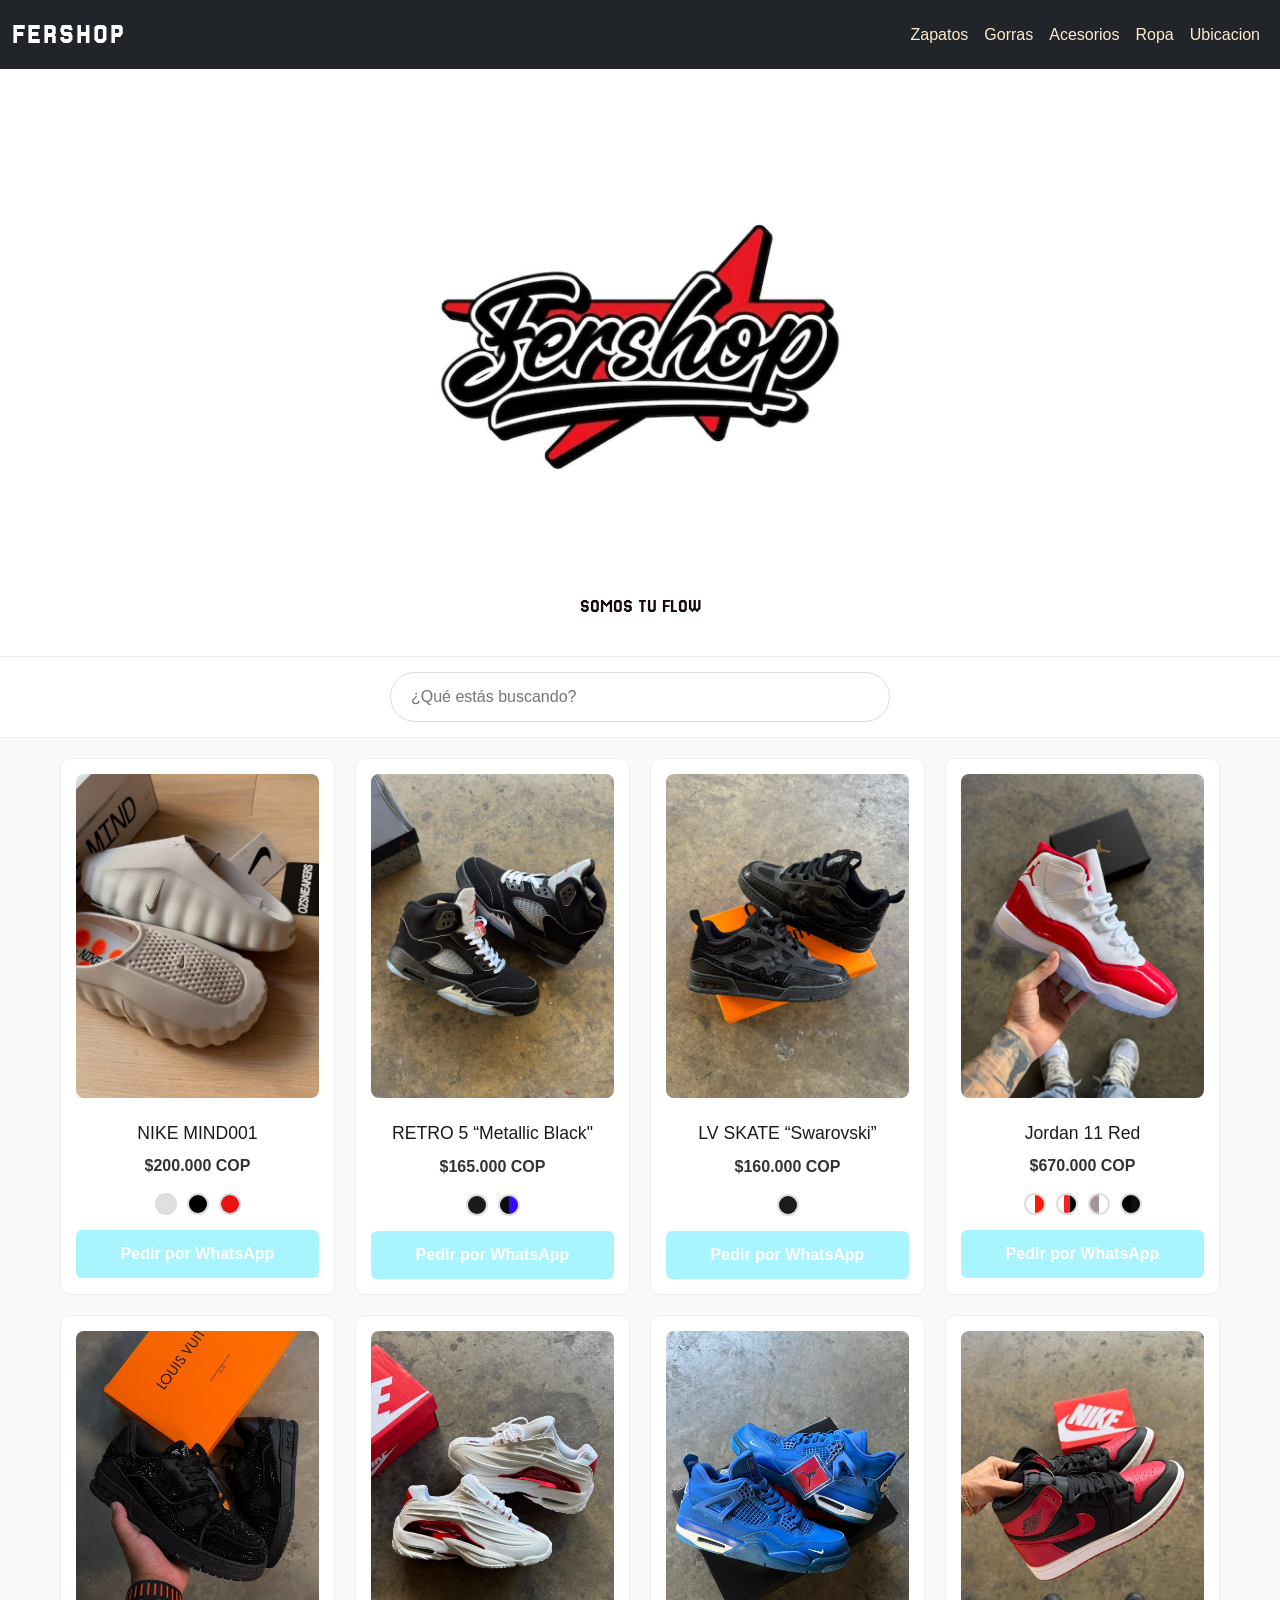
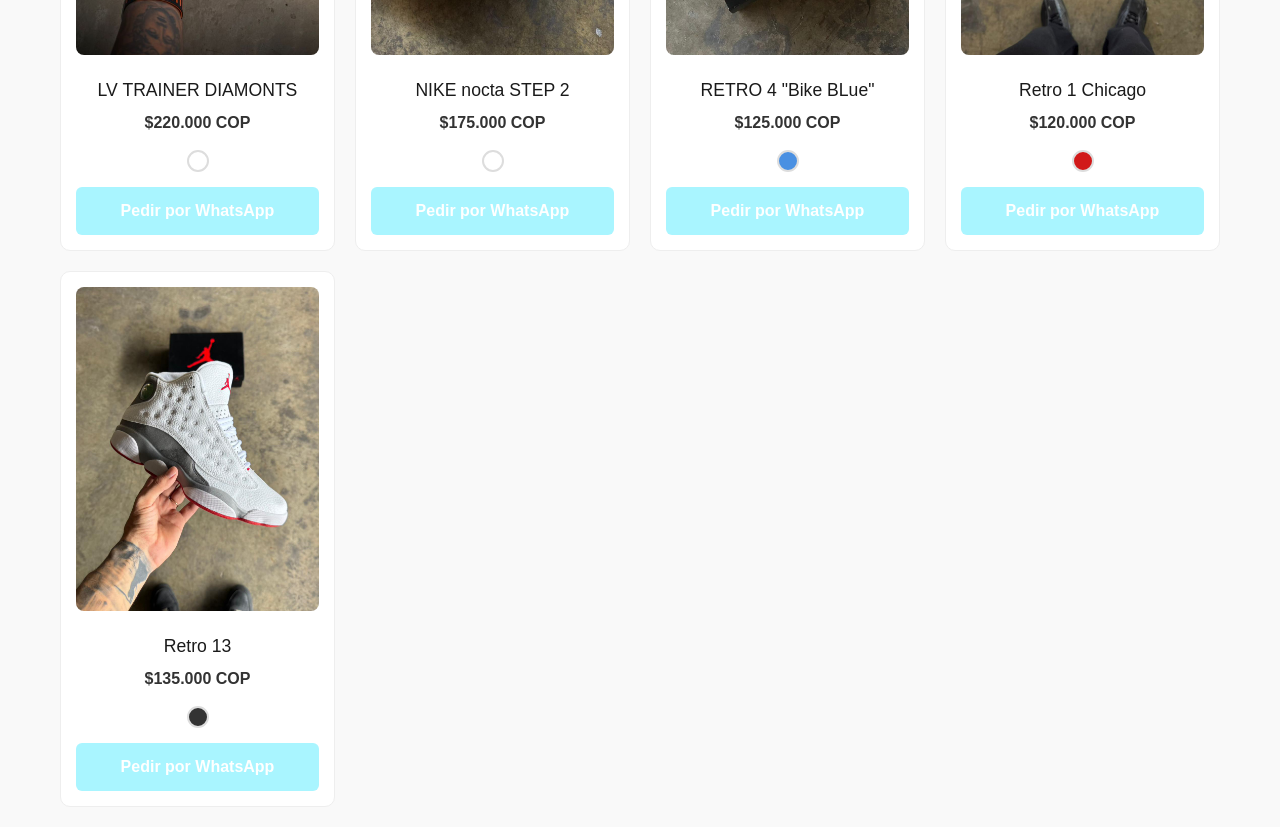
<file: index.html>
<!DOCTYPE html>
<html lang="es">
<head>
    <link href="https://cdn.jsdelivr.net/npm/bootstrap@5.3.3/dist/css/bootstrap.min.css" rel="stylesheet" integrity="sha384-QWTKZyjpPEjISv5WaRU9OFeRpok6YctnYmDr5pNlyT2bRjXh0JMhjY6hW+ALEwIH" crossorigin="anonymous">
    <link href="https://fonts.googleapis.com/css2?family=Jersey+25&display=swap" rel="stylesheet">
    <meta charset="UTF-8">
    <meta name="viewport" content="width=device-width, initial-scale=1.0">
    <title>Catálogo | Tu Empresa</title>
    <link rel="stylesheet" href="style.css">
    
    <style>
        .contenedor-colores {
            display: flex;
            justify-content: center;
            gap: 10px;
            margin-bottom: 15px;
        }
        .circulo {
            width: 22px;
            height: 22px;
            border-radius: 50%;
            cursor: pointer;
            border: 2px solid #ddd;
            transition: transform 0.2s;
        }
        .circulo:hover {
            transform: scale(1.2);
        }
    </style>
</head>
<body>
<nav class="navbar navbar-expand navbar-dark bg-dark sticky-top">
  <div class="container-fluid">
    <a class="navbar-brand fuente-especial" href="#" style="color: rgb(255, 255, 255); font-size: 1.8rem; letter-spacing: 2px;">FERSHOP</a>
    
    <button class="navbar-toggler" type="button" data-bs-toggle="collapse" data-bs-target="#navbarNav" aria-controls="navbarNav" aria-expanded="false" aria-label="Toggle navigation">
      <span class="navbar-toggler-icon"></span>
    </button>

    <div class="collapse navbar-collapse" id="navbarNav">
      <ul class="navbar-nav ms-auto">
        <li class="nav-item">
          <a class="nav-link active" style="color: blanchedalmond;" href="index.html">Zapatos</a>
        </li>
        <li class="nav-item">
          <a class="nav-link" style="color: blanchedalmond;" href="gorras.html">Gorras</a>
        </li>
        <li class="nav-item">
          <a class="nav-link" style="color: blanchedalmond;" href="accesorios.html">Acesorios</a>
        </li>
        <li class="nav-item">
          <a class="nav-link" style="color: blanchedalmond;" href="ropa.html">Ropa</a>
        </li>
        <li class="nav-item">
          <a class="nav-link" style="color: blanchedalmond;" href="mapa.html">Ubicacion</a>
        </li>
      </ul>
    </div>
  </div>
</nav>
    <header>
        <img style="width: 40%; height: auto;" src="imagen/logofershop.jfif" alt="NIKE mine">
        <h2 class="fuente-especial">SOMOS TU FLOW</h2>
    </header>

    <div id="Zapatos" class="category-divider search-container">
        <input type="text" id="product-search" placeholder="¿Qué estás buscando?">
    </div>

    <main class="product-grid" id="grid">
        <div class="product-card">
            <img src="imagen/nikemine.jpeg" id="img-nike-mind" alt="NIKE mine">
            <h3>NIKE MIND001</h3>
            <p class="price"> $200.000 COP </p>
            
            <div class="contenedor-colores">
                <span class="circulo" style="background-color: #e0e0e0;" onclick="cambiarColor('img-nike-mind', 'imagen/nikemine.jpeg')"></span>
                <span class="circulo" style="background-color: #000000;" onclick="cambiarColor('img-nike-mind', 'imagen/mine negras.jpeg')"></span>
                <span class="circulo" style="background-color: #e71414;" onclick="cambiarColor('img-nike-mind', 'imagen/mine-roja.jfif')"></span>
            </div>
            
            <button class="buy-btn" data-product="Nike Air Max Retro" data-price="$290.000">Pedir por WhatsApp</button>
        </div>

        <div class="product-card">
            <img src="imagen/retro 5.jpeg" id="img-retro5" alt="Retro 5">
            <h3>RETRO 5 “Metallic Black"</h3>
            <p class="price">$165.000 COP</p>
            
            <div class="contenedor-colores">
                <span class="circulo" style="background-color: #1a1a1a;" onclick="cambiarColor('img-retro5', 'imagen/retro 5.jpeg')"></span>
                <span class="circulo" style="background: linear-gradient(90deg, #090d11 50%, #3508fd 50%);" onclick="cambiarColor('img-retro5', 'imagen/retr5.jpeg')"></span>
            </div>
            
            <button class="buy-btn" data-product="Adidas Forum Low" data-price="$310.000">Pedir por WhatsApp</button>
        </div>

        <div class="product-card">
            <img src="imagen/lv skate.jpeg" id="img-lv-skate" alt="Producto 3">
            <h3>LV SKATE “Swarovski”</h3>
            <p class="price">$160.000 COP</p>
            
            <div class="contenedor-colores">
                <span class="circulo" style="background-color: #1c1c1c;" onclick="cambiarColor('img-lv-skate', 'imagen/lv skate.jpeg')"></span>
                
            </div>
            
            <button class="buy-btn" data-product="Jordan 1 Mid Green" data-price="$350.000">Pedir por WhatsApp</button>
        </div>

<div class="product-card">
    <img src="imagen/jordan-11.jpeg" id="img-jordan11" alt="Producto 3">
    <h3>Jordan 11 Red</h3>
    <p class="price">$670.000 COP</p>
    
    <div class="contenedor-colores">
        <span class="circulo" style="background: linear-gradient(90deg, #ffffff 50%, #fd1808 50%);" onclick="cambiarColor('img-jordan11', 'imagen/jordan-11.jpeg')"></span>

        <span class="circulo" style="background: linear-gradient(90deg, #ffffff 33.33%, #f12525 33.33%, #f12525 66.66%, #050202 66.66%);" onclick="cambiarColor('img-jordan11', 'imagen/retro11brn.jpeg')"></span>
        <span class="circulo" style="background: linear-gradient(90deg, #a39595 50%, white 50%);" onclick="cambiarColor('img-jordan11', 'imagen/retro11g.jpeg')"></span>
        <span class="circulo" style="background: linear-gradient(90deg, #000000 50%, #130e0d 50%);" onclick="cambiarColor('img-jordan11', 'imagen/retro11ne.jpeg')"></span>
    </div>
    
    <button class="buy-btn" data-product="Jordan 1 Mid Green" data-price="$350.000">Pedir por WhatsApp</button>
</div>

        <div class="product-card">
            <img src="imagen/LVTRAINE.jpeg" id="img-lv-trainer" alt="Jordan Retro 5">
            <h3>LV TRAINER DIAMONTS</h3>
            <p class="price">$220.000 COP</p>
            
            <div class="contenedor-colores">
                <span class="circulo" style="background-color: #ffffff;" onclick="cambiarColor('img-lv-trainer', 'imagen/LVTRAINE.jpeg')"></span>
            </div>
            
            <button class="buy-btn" data-product="Jordan Retro 5" data-price="$450.000">Pedir por WhatsApp</button>
        </div>

        <div class="product-card">
            <img src="imagen/nikenocta.jpeg" id="img-nocta" alt="Jordan Retro 5">
            <h3>NIKE nocta STEP 2</h3>
            <p class="price">$175.000 COP</p>
            
            <div class="contenedor-colores">
                <span class="circulo" style="background-color: #ffffff;" onclick="cambiarColor('img-nocta', 'imagen/nikenocta.jpeg')"></span>
            </div>
            
            <button class="buy-btn" data-product="Jordan Retro 5" data-price="$450.000">Pedir por WhatsApp</button>
        </div>

        <div class="product-card">
            <img src="imagen/retro4.jpeg" id="img-retro4" alt="Jordan Retro 5">
            <h3>RETRO 4 "Bike BLue"</h3>
            <p class="price">$125.000 COP</p>
            
            <div class="contenedor-colores">
                <span class="circulo" style="background-color: #4a90e2;" onclick="cambiarColor('img-retro4', 'imagen/retro4.jpeg')"></span>
            </div>
            
            <button class="buy-btn" data-product="Jordan Retro 5" data-price="$450.000">Pedir por WhatsApp</button>
        </div>

        <div class="product-card">
            <img src="imagen/retro1.jpeg" id="img-retro1" alt="Jordan Retro 5">
            <h3>Retro 1 Chicago</h3>
            <p class="price">$120.000 COP</p>
            
            <div class="contenedor-colores">
                <span class="circulo" style="background-color: #d11919;" onclick="cambiarColor('img-retro1', 'imagen/retro1.jpeg')"></span>
            </div>
            
            <button class="buy-btn" data-product="Jordan Retro 5" data-price="$450.000">Pedir por WhatsApp</button>
        </div>

        <div class="product-card">
            <img src="imagen/Retro 13.jpeg" id="img-retro13" alt="Jordan Retro 13">
            <h3>Retro 13</h3>
            <p class="price">$135.000 COP</p>
            
            <div class="contenedor-colores">
                <span class="circulo" style="background-color: #333333;" onclick="cambiarColor('img-retro13', 'imagen/Retro 13.jpeg')"></span>
            </div>
            
            <button class="buy-btn" data-product="Jordan Retro 5" data-price="$450.000">Pedir por WhatsApp</button>
        </div>
    </main>

    <script src="script.js"></script>

    <script>
        function cambiarColor(idDelContenedorImg, rutaNuevaImagen) {
            document.getElementById(idDelContenedorImg).src = rutaNuevaImagen;
        }
    </script>
</body>
</html>
</file>
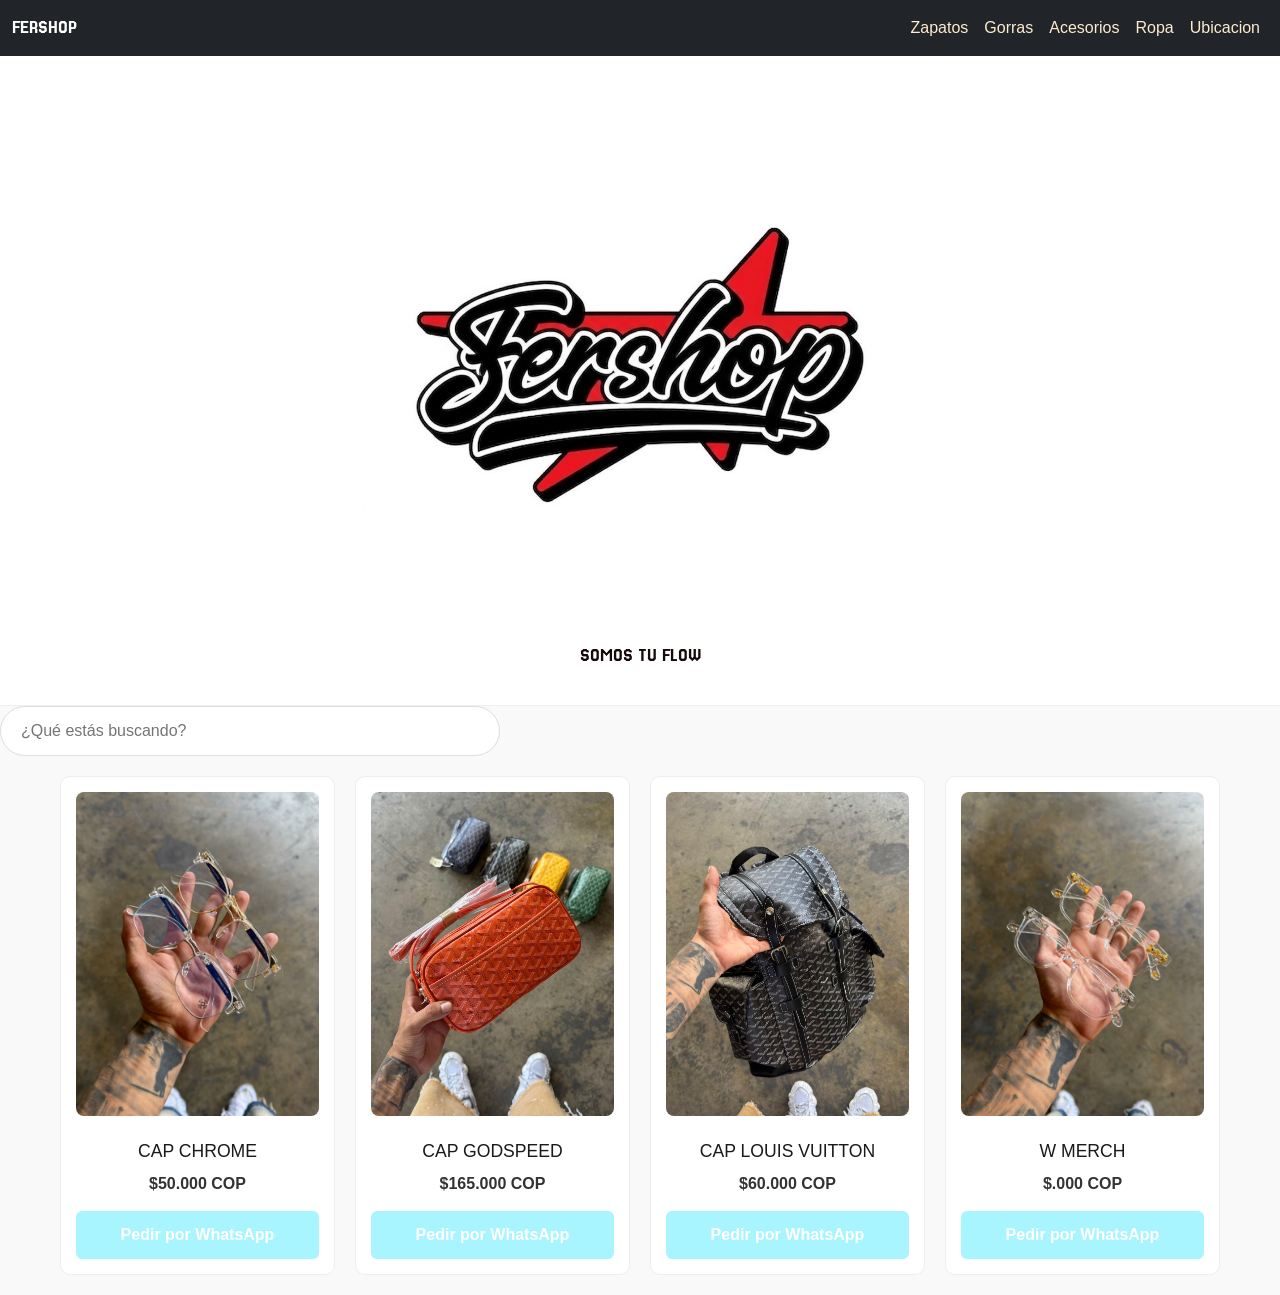
<file: accesorios.html>
<!DOCTYPE html>
<html lang="en">
<head>
     <link href="https://cdn.jsdelivr.net/npm/bootstrap@5.3.3/dist/css/bootstrap.min.css" rel="stylesheet" integrity="sha384-QWTKZyjpPEjISv5WaRU9OFeRpok6YctnYmDr5pNlyT2bRjXh0JMhjY6hW+ALEwIH" crossorigin="anonymous">
    <link href="https://fonts.googleapis.com/css2?family=Jersey+25&display=swap" rel="stylesheet">
    <meta charset="UTF-8">
    <meta name="viewport" content="width=device-width, initial-scale=1.0">
    <title>Catálogo | Tu Empresa</title>
    <link rel="stylesheet" href="style.css">
</head>
<body>
    <nav  class="navbar navbar-expand navbar-dark bg-dark sticky-top">
  <div class="container-fluid">
    <a class="navbar-brand fuente-especial" href="#" style="color: white;" style="font-size: 1.8rem; letter-spacing: 2px;">FERSHOP</a>
    
    <button class="navbar-toggler" type="button" data-bs-toggle="collapse" data-bs-target="#navbarNav" aria-controls="navbarNav" aria-expanded="false" aria-label="Toggle navigation">
      <span class="navbar-toggler-icon"></span>
    </button>

    <div class="collapse navbar-collapse" id="navbarNav">
      <ul class="navbar-nav ms-auto">
        <li class="nav-item">
          <a class="nav-link active" style="color: blanchedalmond;" href="index.html">Zapatos</a>
        </li>
        <li class="nav-item">
          <a class="nav-link" style="color: blanchedalmond;" href="gorras.html">Gorras</a>
        </li>
        <li class="nav-item">
          <a class="nav-link" style="color: blanchedalmond;" href="#bolsos">Acesorios</a>
        </li>
        <li class="nav-item">
          <a class="nav-link" style="color: blanchedalmond;" href="ropa.html">Ropa</a>
        </li>
        <li class="nav-item">
          <a class="nav-link" style="color: blanchedalmond;" href="mapa.html">Ubicacion</a>
        </li>
      </ul>
    </div>
  </div>
</nav>
    <header>
        <img style="width: 45%; height: auto;" src="imagen/logofershop.jfif" alt="NIKE mine">
        <h2 class="fuente-especial">SOMOS TU FLOW</h2>
    </header>

    <div id="Zapatos" class="category-divider" class="search-container">
        <input type="text" id="product-search" placeholder="¿Qué estás buscando?">
    </div>

    <main class="product-grid" id="grid">
         <div class="product-card">
            <img src="accesorios/WhatsApp Image 2026-05-08 at 1.11.13 PM.jpeg" alt="NIKE mine">
            <h3>CAP CHROME</h3>
            <p class="price"> $50.000 COP </p>
            <button class="buy-btn" data-product="Nike Air Max Retro" data-price="$290.000">Pedir por WhatsApp</button>
        </div>

        <div class="product-card">
            <img src="accesorios/WhatsApp Image 2026-05-27 at 2.22.32 PM.jpeg" alt="Retro 5">
            <h3>CAP GODSPEED</h3>
            <p class="price">$165.000 COP</p>
            <button class="buy-btn" data-product="Adidas Forum Low" data-price="$310.000">Pedir por WhatsApp</button>
        </div>

        <div class="product-card">
            <img  src="accesorios/bolso grande.jpeg" alt="Producto 3">
            <h3>CAP LOUIS VUITTON</h3>
            <p class="price">$60.000 COP</p>
            <button class="buy-btn" data-product="Jordan 1 Mid Green" data-price="$350.000">Pedir por WhatsApp</button>
        </div>
        <div class="product-card">
            <img src="accesorios/WhatsApp Image 2026-05-08 at 1.11.12 PM.jpeg" alt="Producto 3">
            <h3>W MERCH</h3>
            <p class="price">$.000 COP</p>
            <button class="buy-btn" data-product="Jordan 1 Mid Green" data-price="$350.000">Pedir por WhatsApp</button>
        </div>
        
    </main>

    <script src="script.js"></script>
    
</body>
</html>
</file>
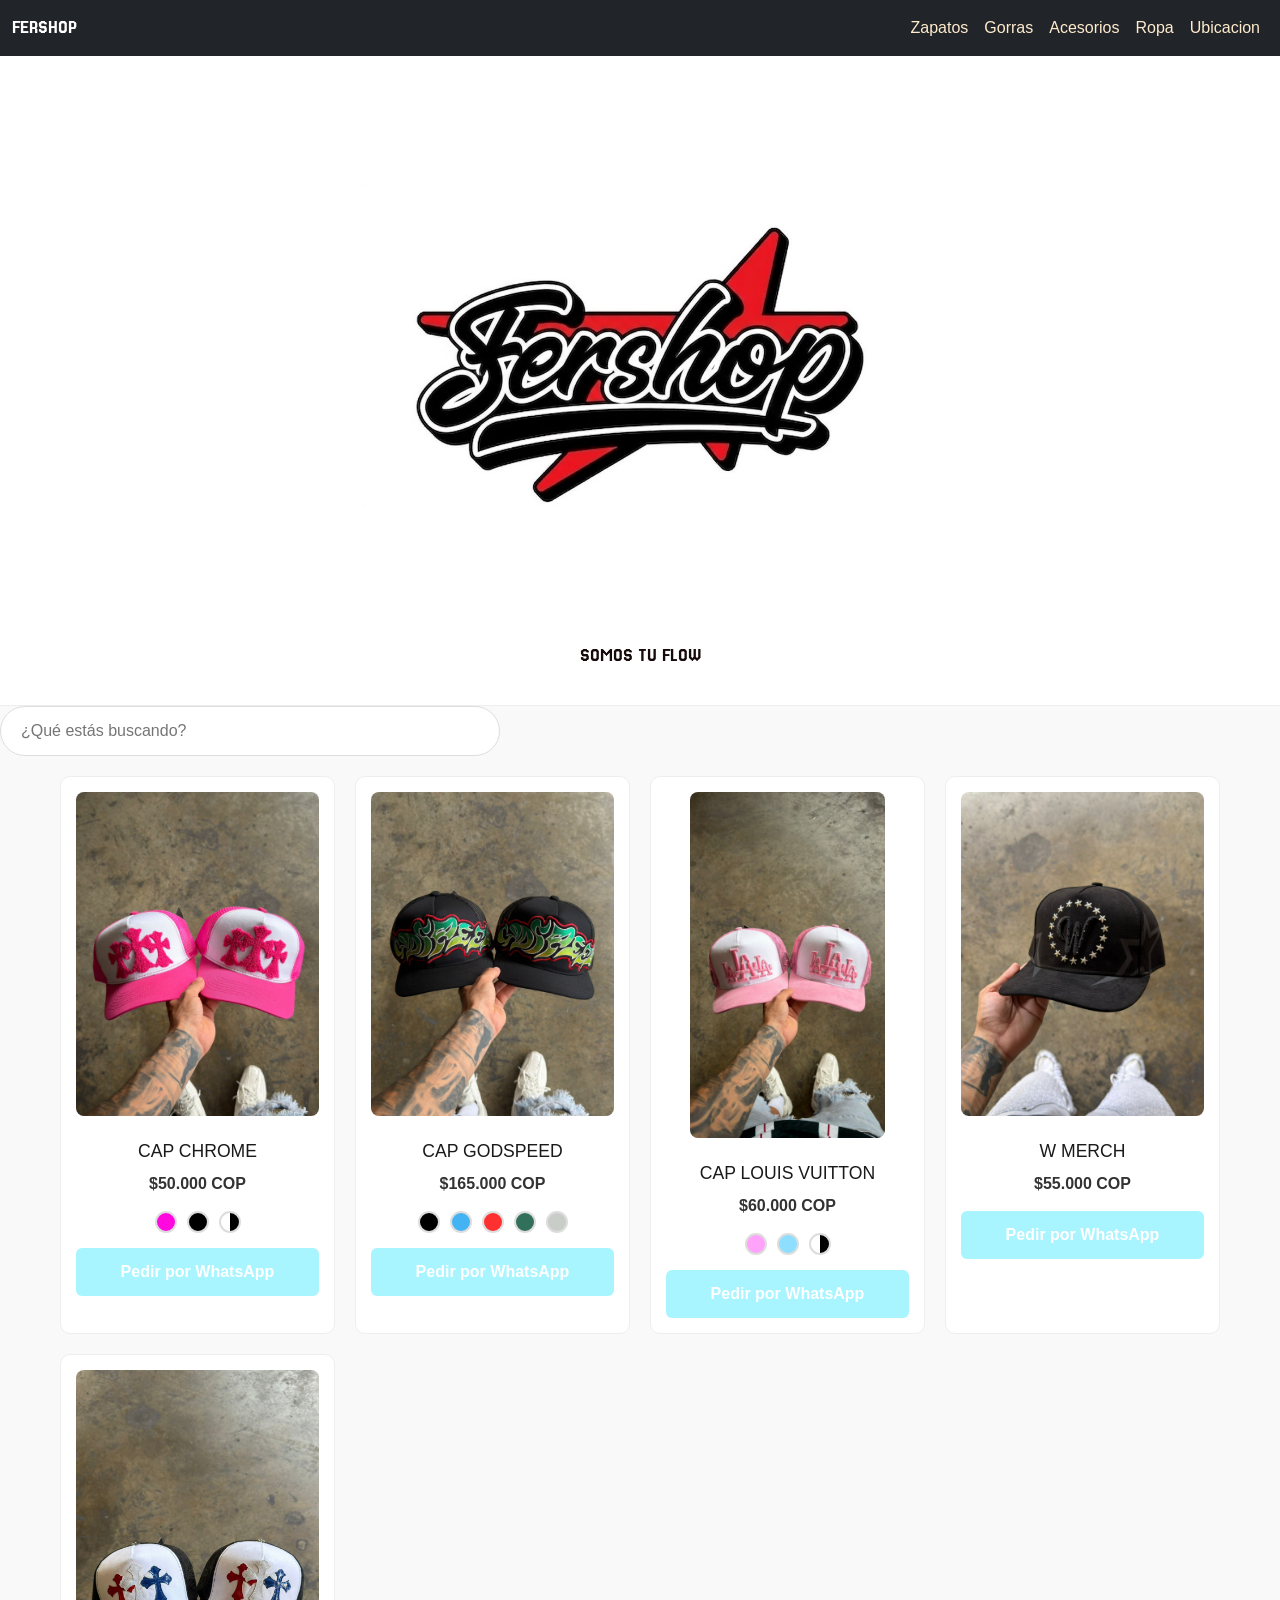
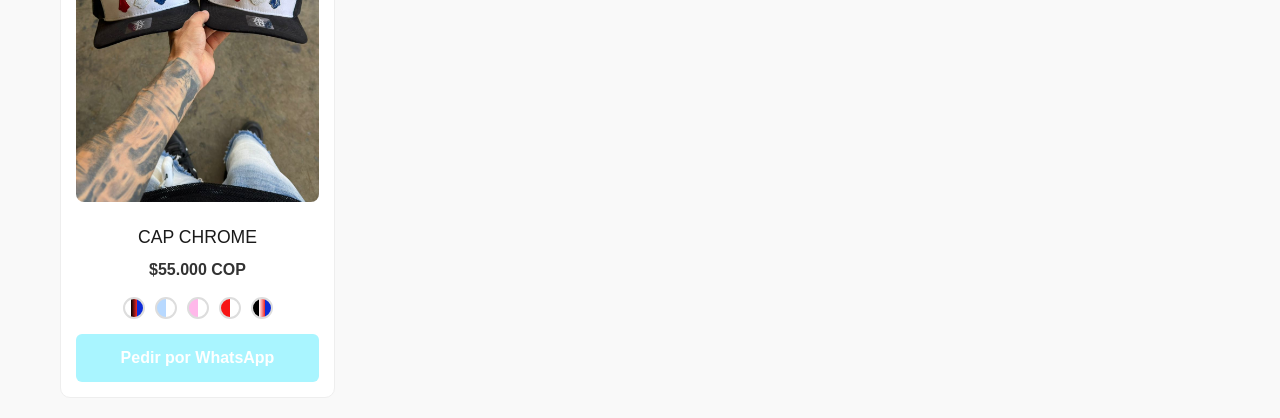
<file: gorras.html>
<!DOCTYPE html>
<html lang="en">
<head>
     <link href="https://cdn.jsdelivr.net/npm/bootstrap@5.3.3/dist/css/bootstrap.min.css" rel="stylesheet" integrity="sha384-QWTKZyjpPEjISv5WaRU9OFeRpok6YctnYmDr5pNlyT2bRjXh0JMhjY6hW+ALEwIH" crossorigin="anonymous">
    <link href="https://fonts.googleapis.com/css2?family=Jersey+25&display=swap" rel="stylesheet">
    <meta charset="UTF-8">
    <meta name="viewport" content="width=device-width, initial-scale=1.0">
    <title>Catálogo | Tu Empresa</title>
    <link rel="stylesheet" href="style.css">
    <style>
        .contenedor-colores {
            display: flex;
            justify-content: center;
            gap: 10px;
            margin-bottom: 15px;
        }
        .circulo {
            width: 22px;
            height: 22px;
            border-radius: 50%;
            cursor: pointer;
            border: 2px solid #ddd;
            transition: transform 0.2s;
        }
        .circulo:hover {
            transform: scale(1.2);
        }
    </style>
</head>
<body>
    <nav  class="navbar navbar-expand navbar-dark bg-dark sticky-top">
  <div class="container-fluid">
    <a class="navbar-brand fuente-especial" href="#" style="color: white;" style="font-size: 1.8rem; letter-spacing: 2px;">FERSHOP</a>
    
    <button class="navbar-toggler" type="button" data-bs-toggle="collapse" data-bs-target="#navbarNav" aria-controls="navbarNav" aria-expanded="false" aria-label="Toggle navigation">
      <span class="navbar-toggler-icon"></span>
    </button>

    <div class="collapse navbar-collapse" id="navbarNav">
      <ul class="navbar-nav ms-auto">
        <li class="nav-item">
          <a class="nav-link active" style="color: blanchedalmond;" href="index.html">Zapatos</a>
        </li>
        <li class="nav-item">
          <a class="nav-link" style="color: blanchedalmond;" href="gorras.html">Gorras</a>
        </li>
        <li class="nav-item">
          <a class="nav-link" style="color: blanchedalmond;" href="accesorios.html">Acesorios</a>
        </li>
        <li class="nav-item">
          <a class="nav-link" style="color: blanchedalmond;" href="ropa.html">Ropa</a>
        </li>
        <li class="nav-item">
          <a class="nav-link" style="color: blanchedalmond;" href="mapa.html">Ubicacion</a>
        </li>
      </ul>
    </div>
  </div>
</nav>
    <header>
        <img style="width: 45%; height: auto;" src="imagen/logofershop.jfif" alt="NIKE mine">
        <h2 class="fuente-especial">SOMOS TU FLOW</h2>
    </header>

    <div id="Zapatos" class="category-divider" class="search-container">
        <input type="text" id="product-search" placeholder="¿Qué estás buscando?">
    </div>

    <main class="product-grid" id="grid">
         <div class="product-card">
            <img src="gorras/CAP CHROME.jpeg" id="img-chrome" alt="NIKE mine">
            <h3>CAP CHROME</h3>
            <p class="price"> $50.000 COP </p>
            <div class="contenedor-colores">
            <span class="circulo" style="background-color: #ff09de;" onclick="cambiarColor('img-chrome', 'gorras/CAP CHROME.jpeg')"></span>
            <span class="circulo" style="background-color: #000000;" onclick="cambiarColor('img-chrome', 'gorras/CRUHOMENE.jpeg')"></span>
            <span class="circulo" style="background: linear-gradient(90deg, #ffffff 50%, #000000 50%);" onclick="cambiarColor('img-chrome', 'gorras/CHBN.jpeg')"></span>
            </div>
            <button class="buy-btn" data-product="Nike Air Max Retro" data-price="$290.000">Pedir por WhatsApp</button>
        </div>

        <div class="product-card">
            <img src="gorras/CAP GODSPEED.jpeg" id="img-godspeed" alt="Retro 5">
            <h3>CAP GODSPEED</h3>
            <p class="price">$165.000 COP</p>
            <div class="contenedor-colores">
                <span class="circulo" style="background-color: #000000;" onclick="cambiarColor('img-godspeed', 'gorras/CAP GODSPEED.jpeg')"></span>
                <span class="circulo" style="background-color: #44b3f3;" onclick="cambiarColor('img-godspeed', 'gorras/GOSPEEDAZUL.jpeg')"></span>
                <span class="circulo" style="background-color: #ff3030;" onclick="cambiarColor('img-godspeed', 'gorras/GODSPER.jpeg')"></span>
                <span class="circulo" style="background-color: #32705b;" onclick="cambiarColor('img-godspeed', 'gorras/GOOSPEDVER.jpeg')"></span>
                <span class="circulo" style="background-color: #c0c4bfda;" onclick="cambiarColor('img-godspeed', 'gorras/GOOSPEEDGREY.jpeg')"></span>
            </div>
            <button class="buy-btn" data-product="Adidas Forum Low" data-price="$310.000">Pedir por WhatsApp</button>
        </div>

        <div class="product-card">
            <img style="width: 80%; max-width: 450px; " id="img-lous" src="gorras/CAP LOUIS VUITTON.jpeg" alt="Producto 3">
            <h3>CAP LOUIS VUITTON</h3>
            <p class="price">$60.000 COP</p>
            <div class="contenedor-colores">
            <span class="circulo" style="background-color: #ffa3fa;" onclick="cambiarColor('img-lous', 'gorras/CAP LOUIS VUITTON.jpeg')"></span>
            <span class="circulo" style="background-color: #8edfff;" onclick="cambiarColor('img-lous', 'gorras/lousAZ.jpeg')"></span>
            <span class="circulo" style="background: linear-gradient(90deg, #ffffff 50%, #000000 50%);" onclick="cambiarColor('img-lous', 'gorras/LOUS.jpeg')"></span>
            </div>
            <button class="buy-btn" data-product="Jordan 1 Mid Green" data-price="$350.000">Pedir por WhatsApp</button>
        </div>
        <div class="product-card">
            <img src="gorras/W MERCH.jpeg" alt="Producto 3">
            <h3>W MERCH</h3>
            <p class="price">$55.000 COP</p>
            <button class="buy-btn" data-product="Jordan 1 Mid Green" data-price="$350.000">Pedir por WhatsApp</button>
        </div>
         <div class="product-card">
            <img src="gorras/NRBA.jpeg" id="img-chrome2" alt="NIKE mine">
            <h3>CAP CHROME</h3>
            <p class="price"> $55.000 COP </p>
            <div class="contenedor-colores">
            <span class="circulo" style="background: linear-gradient(90deg, #ffffff 33.33%, #000000 33.33%, #f12525 66.66%, #0d2cd8 66.66%);" onclick="cambiarColor('img-chrome2', 'gorras/NRBA.jpeg')"></span>
            <span class="circulo" style="background: linear-gradient(90deg, #b8d9ff 50%, #ffffff 50%);" onclick="cambiarColor('img-chrome2', 'gorras/AZB.jpeg')"></span>
            <span class="circulo" style="background: linear-gradient(90deg, #ffb8ea 50%, #ffffff 50%);" onclick="cambiarColor('img-chrome2', 'gorras/RB.jpeg')"></span>
            <span class="circulo" style="background: linear-gradient(90deg, #f71616 50%, #ffffff 50%);" onclick="cambiarColor('img-chrome2', 'gorras/ROJOBL.jpeg')"></span>
            <span class="circulo" style="background: linear-gradient(90deg, #000000 33.33%, #ffffff 33.33%, #f12525 66.66%, #0d2cd8 66.66%);" onclick="cambiarColor('img-chrome2', 'gorras/nRA.jpeg')"></span>
            </div>
            <button class="buy-btn" data-product="Nike Air Max Retro" data-price="$290.000">Pedir por WhatsApp</button>
        </div>
    </main>

    <script src="script.js"></script>
    <script>
        function cambiarColor(idDelContenedorImg, rutaNuevaImagen) {
            document.getElementById(idDelContenedorImg).src = rutaNuevaImagen;
        }
    </script>
    
</body>
</html>
</file>
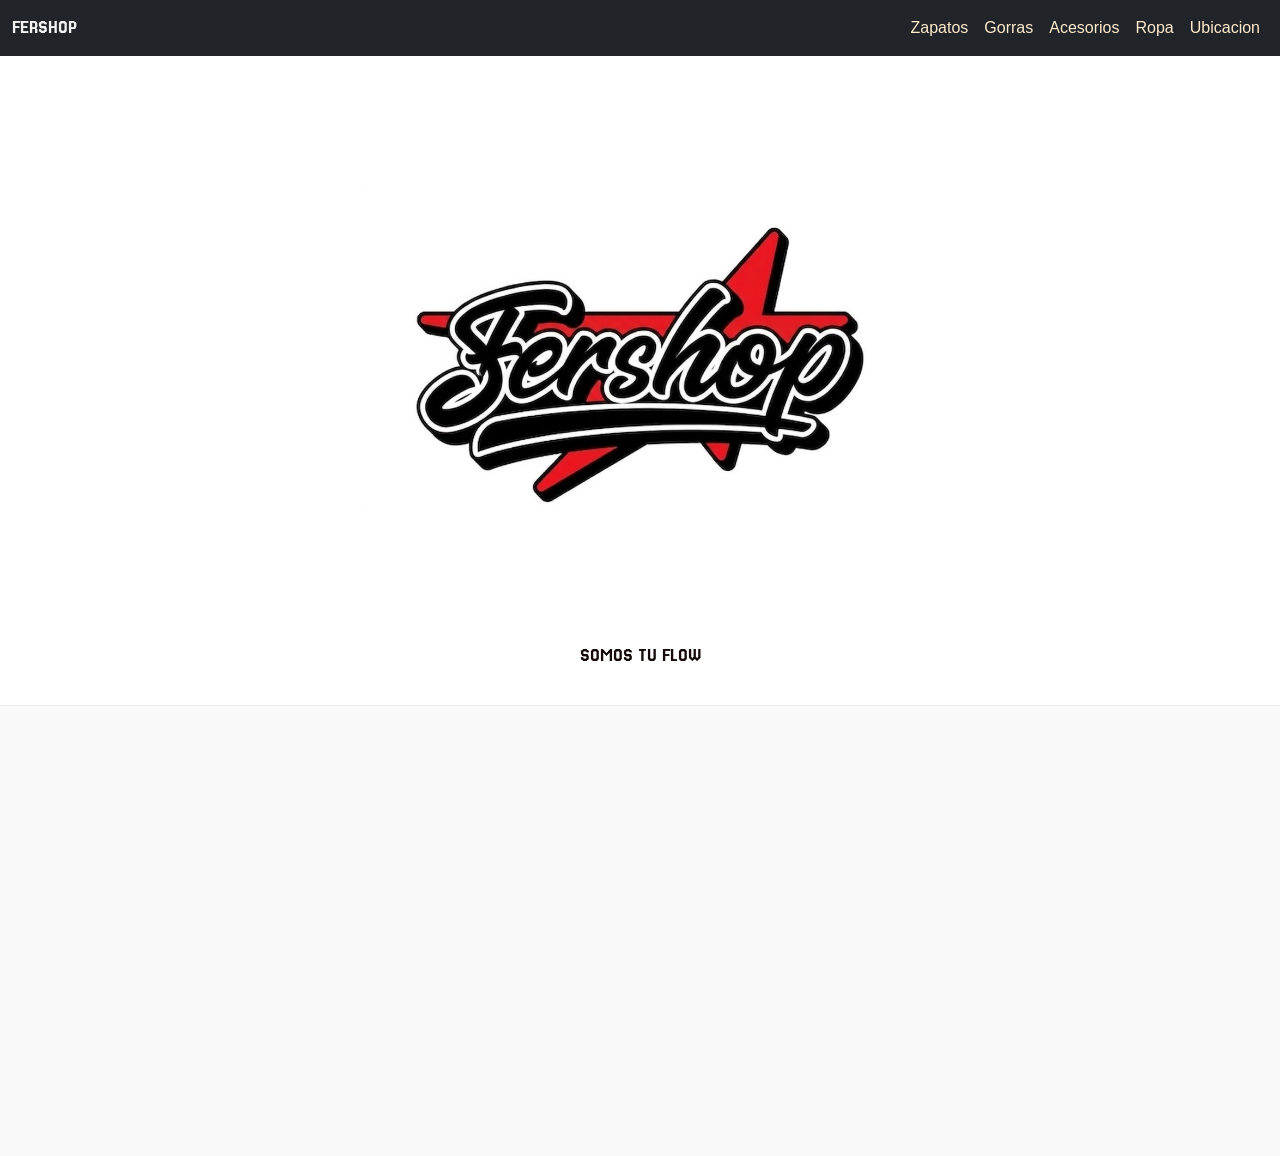
<file: mapa.html>
<!DOCTYPE html>
<html lang="en">
<head>
    <link href="https://cdn.jsdelivr.net/npm/bootstrap@5.3.3/dist/css/bootstrap.min.css" rel="stylesheet" integrity="sha384-QWTKZyjpPEjISv5WaRU9OFeRpok6YctnYmDr5pNlyT2bRjXh0JMhjY6hW+ALEwIH" crossorigin="anonymous">
    <link href="https://fonts.googleapis.com/css2?family=Jersey+25&display=swap" rel="stylesheet">
    <meta charset="UTF-8">
    <meta name="viewport" content="width=device-width, initial-scale=1.0">
    <title>Mapa|CHICAGO</title>
    <link rel="stylesheet" href="style.css">
</head>
<body>
    <nav  class="navbar navbar-expand navbar-dark bg-dark sticky-top">
  <div class="container-fluid">
    <a class="navbar-brand fuente-especial" href="#" style="color: rgb(243, 243, 243);" style="font-size: 1.8rem; letter-spacing: 2px;">FERSHOP</a>
    
    <button class="navbar-toggler" type="button" data-bs-toggle="collapse" data-bs-target="#navbarNav" aria-controls="navbarNav" aria-expanded="false" aria-label="Toggle navigation">
      <span class="navbar-toggler-icon"></span>
    </button>

    <div class="collapse navbar-collapse" id="navbarNav">
      <ul class="navbar-nav ms-auto">
        <li class="nav-item">
          <a class="nav-link active" style="color: blanchedalmond;" href="index.html">Zapatos</a>
        </li>
        <li class="nav-item">
          <a class="nav-link" style="color: blanchedalmond;" href="gorras.html">Gorras</a>
        </li>
        <li class="nav-item">
          <a class="nav-link" style="color: blanchedalmond;" href="accesorios.html">Acesorios</a>
        </li>
        <li class="nav-item">
          <a class="nav-link" style="color: blanchedalmond;" href="ropa.html">Ropa</a>
        </li>
        <li class="nav-item">
          <a class="nav-link" style="color: blanchedalmond;" href="mapa.html">Ubicacion</a>
        </li>
      </ul>
    </div>
  </div>
</nav>
<header>
        <img style="width: 45%; height: auto;" src="imagen/logofershop.jfif" alt="NIKE mine">
        <h2 class="fuente-especial">SOMOS TU FLOW</h2>
    </header>
<div class="mapa" style="border-radius: 50%; box-shadow: inset;">
    <iframe src="https://www.google.com/maps/embed?pb=!1m18!1m12!1m3!1d3916.748975427858!2d-74.78114235957489!3d10.982310489224274!2m3!1f0!2f0!3f0!3m2!1i1024!2i768!4f13.1!3m3!1m2!1s0x8ef433ae5dc3124f%3A0x94b5b20b6bbf7fb3!2sChicago%20Sport!5e0!3m2!1ses-419!2sco!4v1779738800522!5m2!1ses-419!2sco" width="600" height="450" style="border:0;" allowfullscreen="" loading="lazy" referrerpolicy="no-referrer-when-downgrade"></iframe>
</div>
</body>
</html>
</file>
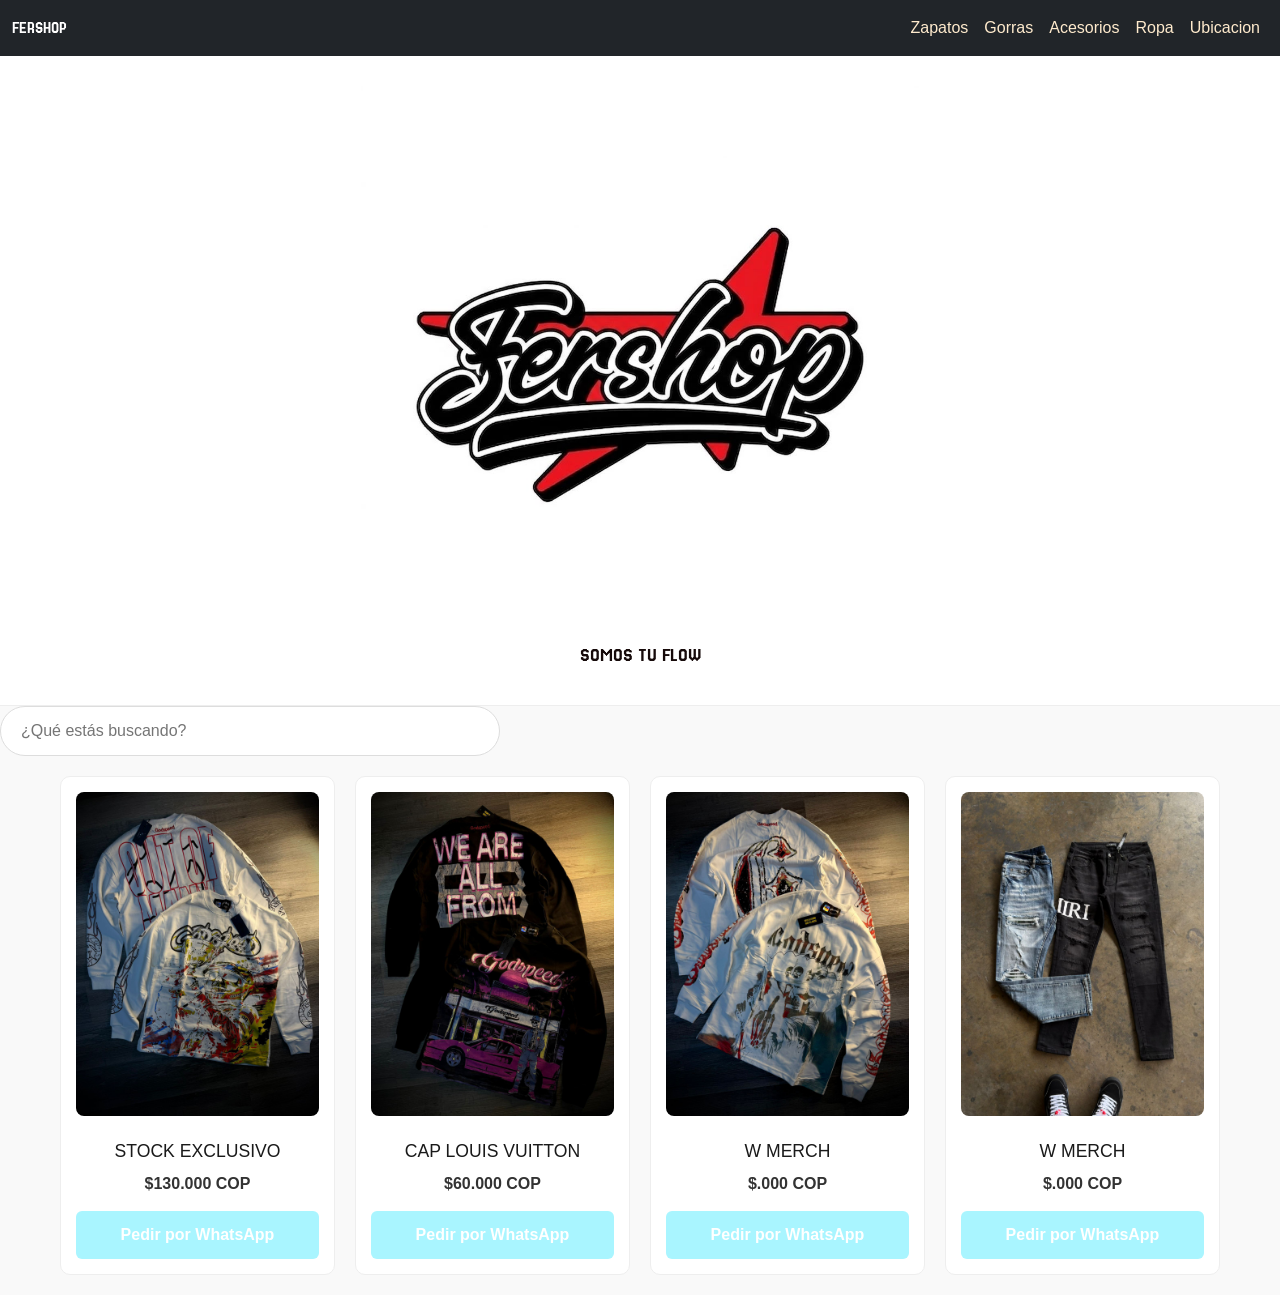
<file: ropa.html>
<!DOCTYPE html>
<html lang="en">
<head>
     <link href="https://cdn.jsdelivr.net/npm/bootstrap@5.3.3/dist/css/bootstrap.min.css" rel="stylesheet" integrity="sha384-QWTKZyjpPEjISv5WaRU9OFeRpok6YctnYmDr5pNlyT2bRjXh0JMhjY6hW+ALEwIH" crossorigin="anonymous">
    <link href="https://fonts.googleapis.com/css2?family=Jersey+25&display=swap" rel="stylesheet">
    <meta charset="UTF-8">
    <meta name="viewport" content="width=device-width, initial-scale=1.0">
    <title>Catálogo | Tu Empresa</title>
    <link rel="stylesheet" href="style.css">
</head>
<body>
    <nav  class="navbar navbar-expand navbar-dark bg-dark sticky-top">
  <div class="container-fluid">
    <a class="navbar-brand fuente-especial" href="#" style="color: white; font-size: medium;" style="font-size: 1.8rem; letter-spacing: 2px;">FERSHOP</a>
    
    <button class="navbar-toggler" type="button" data-bs-toggle="collapse" data-bs-target="#navbarNav" aria-controls="navbarNav" aria-expanded="false" aria-label="Toggle navigation">
      <span class="navbar-toggler-icon"></span>
    </button>

    <div class="collapse navbar-collapse" id="navbarNav">
      <ul class="navbar-nav ms-auto">
        <li class="nav-item">
          <a class="nav-link active" style="color: blanchedalmond;" href="index.html">Zapatos</a>
        </li>
        <li class="nav-item">
          <a class="nav-link"  style="color: blanchedalmond;" href="gorras.html">Gorras</a>
        </li>
        <li class="nav-item">
          <a class="nav-link" style="color: blanchedalmond;" href="accesorios.html">Acesorios</a>
        </li>
        <li class="nav-item">
          <a class="nav-link" style="color: blanchedalmond;" href="ropa.html">Ropa</a>
        </li>
        <li class="nav-item">
          <a class="nav-link" style="color: blanchedalmond;" href="mapa.html">Ubicacion</a>
        </li>
      </ul>
    </div>
  </div>
</nav>
    <header>
        <img style="width: 45%; height: auto;" src="imagen/logofershop.jfif" alt="NIKE mine">
        <h2 class="fuente-especial">SOMOS TU FLOW</h2>
    </header>

    <div id="Zapatos" class="category-divider" class="search-container">
        <input type="text" id="product-search" placeholder="¿Qué estás buscando?">
    </div>

    <main class="product-grid" id="grid">
         

        <div class="product-card">
            <img src="Ropa/WhatsApp Image 2026-05-19 at 10.30.10 AM.jpeg" alt="Retro 5">
            <h3>STOCK EXCLUSIVO</h3>
            <p class="price">$130.000 COP</p>
            <button class="buy-btn" data-product="Adidas Forum Low" data-price="$310.000">Pedir por WhatsApp</button>
        </div>

        <div class="product-card">
            <img src="Ropa/WhatsApp Image 2026-05-19 at 11.01.10 AM.jpeg" alt="Producto 3">
            <h3>CAP LOUIS VUITTON</h3>
            <p class="price">$60.000 COP</p>
            <button class="buy-btn" data-product="Jordan 1 Mid Green" data-price="$350.000">Pedir por WhatsApp</button>
        </div>
        <div class="product-card">
            <img src="Ropa/WhatsApp Image 2026-05-19 at 11.01.14 AM.jpeg" alt="Producto 3">
            <h3>W MERCH</h3>
            <p class="price">$.000 COP</p>
            <button class="buy-btn" data-product="Jordan 1 Mid Green" data-price="$350.000">Pedir por WhatsApp</button>
        </div>
        <div class="product-card">
            <img src="Ropa/WhatsApp Image 2026-05-22 at 4.09.57 PM.jpeg" alt="Producto 3">
            <h3>W MERCH</h3>
            <p class="price">$.000 COP</p>
            <button class="buy-btn" data-product="Jordan 1 Mid Green" data-price="$350.000">Pedir por WhatsApp</button>
        </div>
        
    </main>

    <script src="script.js"></script>
    
</body>
</html>
</file>
<file: style.css>
* { box-sizing: border-box; }
body { font-family: 'Helvetica', Arial, sans-serif; margin: 0; background-color: #f9f9f9; color: #1a1a1a; }

header { text-align: center; padding: 30px 20px; background: #fff; border-bottom: 1px solid #eee; }
header h1 { margin: 0; font-size: 1.8rem; letter-spacing: 2px; }

.search-container { position: sticky; top: 0; background: #fff; padding: 15px; text-align: center; z-index: 1000; border-bottom: 1px solid #eee; }
#product-search { width: 90%; max-width: 500px; padding: 12px 20px; border: 1px solid #ddd; border-radius: 30px; font-size: 1rem; outline: none; }

.product-grid { display: grid; grid-template-columns: repeat(auto-fill, minmax(250px, 1fr)); gap: 20px; padding: 20px; max-width: 1200px; margin: auto; }
.product-card { background: #fff; padding: 15px; border-radius: 10px; text-align: center; border: 1px solid #eee; transition: 0.3s; }
.product-card:hover { transform: translateY(-5px); box-shadow: 0 10px 20px rgba(0,0,0,0.05); }
.product-card img { width: 100%; border-radius: 8px; margin-bottom: 15px; }
.product-card h3 { font-size: 1.1rem; margin: 10px 0; font-weight: 500; }

.price { font-weight: bold; color: #333; margin-bottom: 15px; display: block; }

.buy-btn { width: 100%; background-color: #a9f5ff; color: white; padding: 12px; border: none; border-radius: 6px; font-weight: bold; cursor: pointer; transition: 0.3s; }
.buy-btn:hover { background-color: #32e6d1; }

@media (max-width: 600px) {
    .product-grid { grid-template-columns: repeat(2, 1fr); gap: 10px; padding: 10px; }
    .product-card { padding: 10px; }
    header h1 { font-size: 1.4rem; }
}
.fuente-especial {
    font-family: "Jersey 25", sans-serif;
    font-weight: 400;
    /* Puedes agregar color o tamaño extra si quieres que resalte más */
    color: #160a0a; /* Ejemplo: rojo */
    font-size: 1.2em; 
}
/* Esto evita que el menú tape el título al saltar */
html {
    scroll-behavior: smooth; /* Hace que el salto sea suave, no de golpe */
}

.category-divider {
    scroll-margin-top: 80px; /* Ajusta este número según el alto de tu menú */
}

/* Para que CHICAGO en el menú use tu fuente */
.navbar-brand.fuente-especial {
    font-family: "Jersey 25", sans-serif;
    color: #ddd;
}

.mapa{
    display: flex;
    justify-content: center;
}
/* --- Ajustes para Celular --- */
@media (max-width: 576px) {
    .nav-link {
        font-size: 0.8rem; /* Letra más pequeña para que quepa todo el menú */
        padding-left: 5px !important;
        padding-right: 5px !important;
    }
    .navbar-brand {
        font-size: 1.2rem !important;
    }
}
</file>
